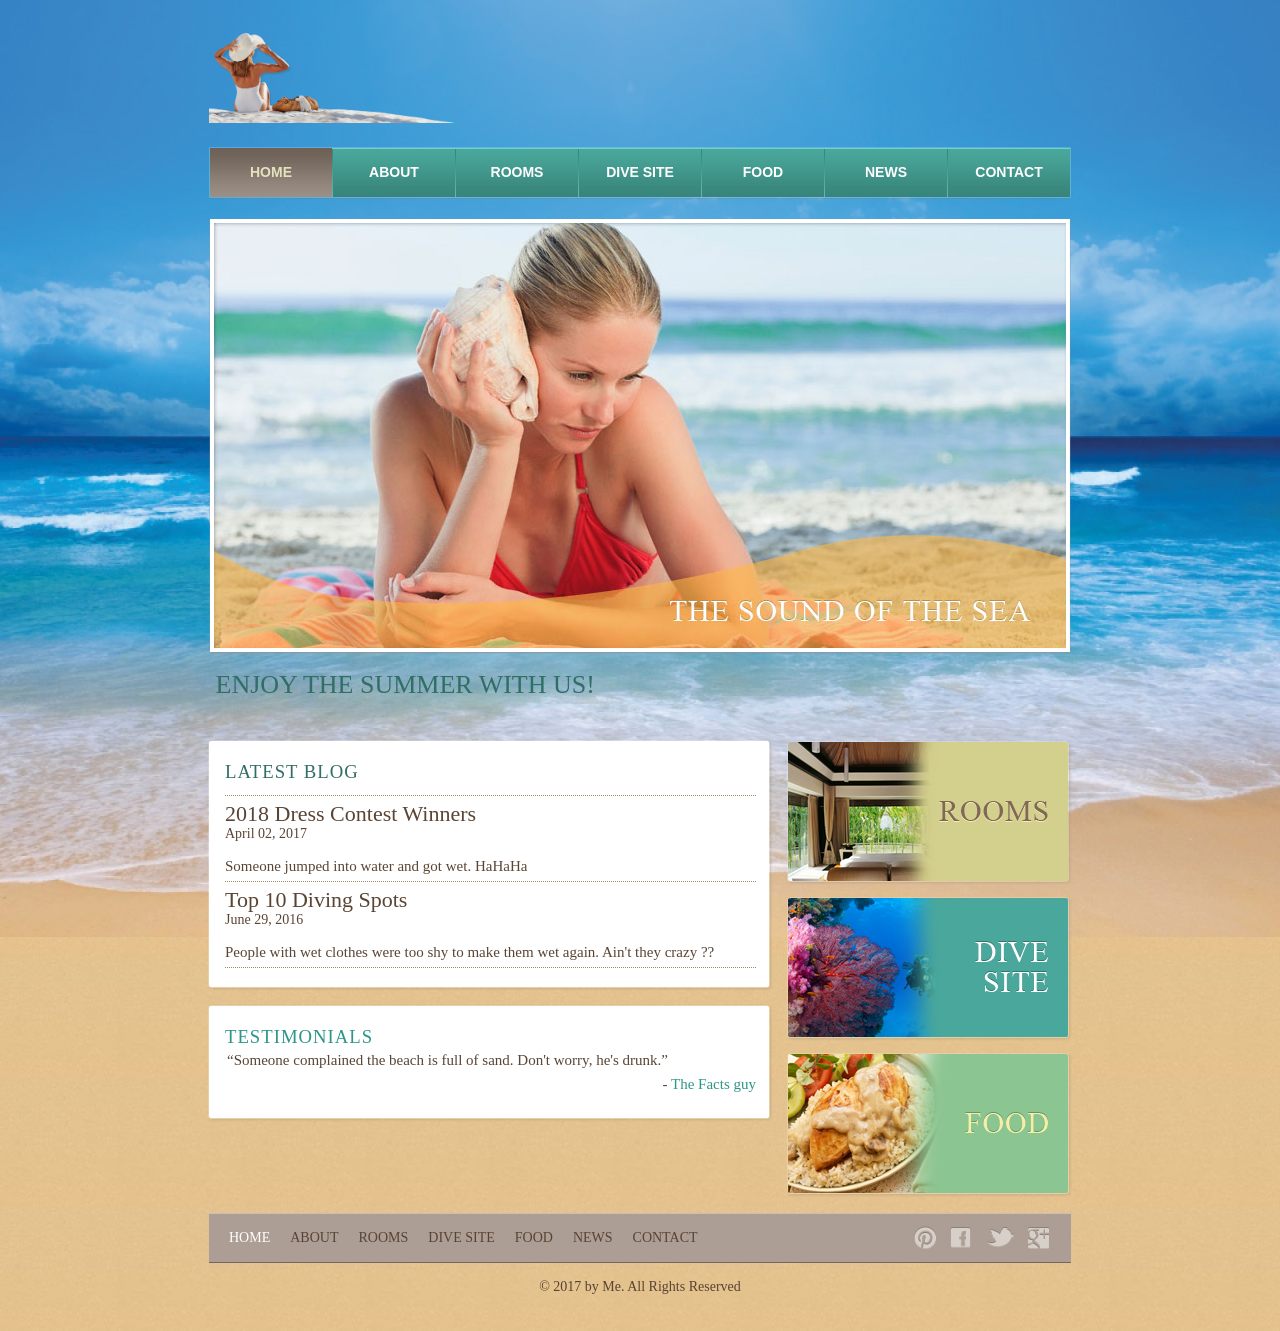
<file: src/main/webapp/index.html>
<!DOCTYPE html>
<html>
<head>
	<meta charset="UTF-8">
	<title>Beach Resort</title>
	<link rel="stylesheet" href="css/style.css" type="text/css">
</head>
<body>
	<div id="background">
		<div id="page">
			<div id="header">
				<div id="logo">
					<a href="index.html"><img src="images/logo.png" alt="LOGO" height="103" width="253"></a>
				</div>
				<div id="navigation">
					<ul>
						<li class="selected">
							<a href="index.html">Home</a>
						</li>
						<li>
							<a href="about.html">About</a>
						</li>
						<li>
							<a href="rooms.html">Rooms</a>
						</li>
						<li>
							<a href="dives.html">Dive Site</a>
						</li>
						<li>
							<a href="foods.html">Food</a>
						</li>
						<li>
							<a href="news.html">News</a>
						</li>
						<li>
							<a href="contact.html">Contact</a>
						</li>
					</ul>
				</div>
			</div>
			<div id="contents">
				<div id="adbox">
					<img src="images/sea-sound.jpg" alt="Img">
					<h1>Enjoy the Summer with Us!</h1>
				</div>
				<div id="main">
					<div class="box">
						<div>
							<div>
								<h3>Latest Blog</h3>
								<ul>
									<li>
										<h4><a href="news.html">2018 Dress Contest Winners</a></h4>
										<span>April 02, 2017</span>
										<p>
											Someone jumped into water and got wet. HaHaHa
										</p>
									</li>
									<li>
										<h4><a href="news.html">Top 10 Diving Spots</a></h4>
										<span>June 29, 2016</span>
										<p>
											People with wet clothes were too shy to make them wet again. Ain't they crazy ??
										</p>
									</li>
								</ul>
							</div>
						</div>
					</div>
					<div id="testimonials" class="box">
						<div>
							<div>
								<h3>Testimonials</h3>
								<p>
									“Someone complained the beach is full of sand. Don't worry, he's drunk.” <span>- <a href="index.html">The Facts guy</a></span>
								</p>
							</div>
						</div>
					</div>
				</div>
				<div id="sidebar">
					<div class="section">
						<a href="rooms.html"><img src="images/rooms.png" alt="Img"></a>
					</div>
					<div class="section">
						<a href="dives.html"><img src="images/dive-site.png" alt="Img"></a>
					</div>
					<div class="section">
						<a href="foods.html"><img src="images/food.png" alt="Img"></a>
					</div>
				</div>
			</div>
		</div>
		<div id="footer">
			<div>
				<ul class="navigation">
					<li class="active">
						<a href="index.html">Home</a>
					</li>
					<li>
						<a href="about.html">About</a>
					</li>
					<li>
						<a href="rooms.html">Rooms</a>
					</li>
					<li>
						<a href="dives.html">Dive Site</a>
					</li>
					<li>
						<a href="foods.html">Food</a>
					</li>
					<li>
						<a href="news.html">News</a>
					</li>
					<li>
						<a href="contact.html">Contact</a>
					</li>
				</ul>
				<div id="connect">
					<a href="http://pinterest.com/" target="_blank" class="pinterest"></a> <a href="http://facebook.com/" target="_blank" class="facebook"></a> <a href="http://twitter.com/" target="_blank" class="twitter"></a> <a href="http://plus.google.com/" target="_blank" class="googleplus"></a>
				</div>
			</div>
			<p>
				© 2017 by Me. All Rights Reserved
			</p>
		</div>
	</div>
</body>
</html>
</file>
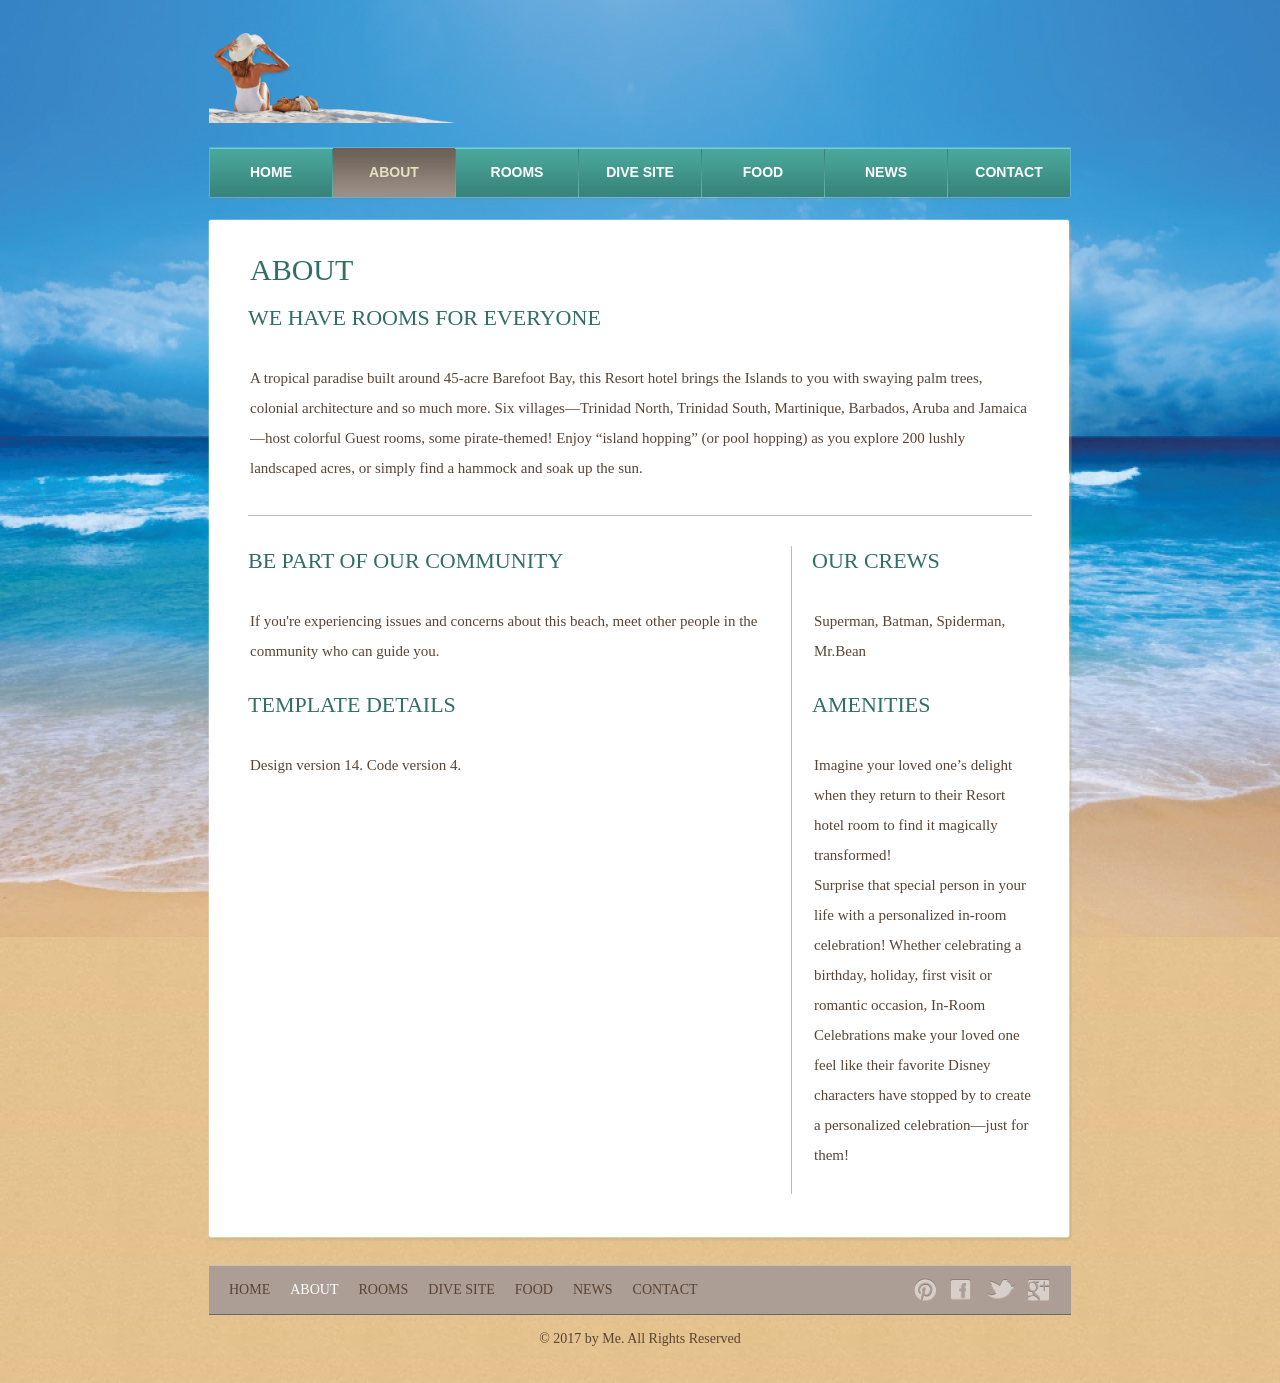
<file: src/main/webapp/about.html>
<!DOCTYPE html>
<html>
<head>
	<meta charset="UTF-8">
	<title>About - Beach Resort</title>
	<link rel="stylesheet" href="css/style.css" type="text/css">
</head>
<body>
	<div id="background">
		<div id="page">
			<div id="header">
				<div id="logo">
					<a href="index.html"><img src="images/logo.png" alt="LOGO" height="103" width="253"></a>
				</div>
				<div id="navigation">
					<ul>
						<li>
							<a href="index.html">Home</a>
						</li>
						<li class="selected">
							<a href="about.html">About</a>
						</li>
						<li>
							<a href="rooms.html">Rooms</a>
						</li>
						<li>
							<a href="dives.html">Dive Site</a>
						</li>
						<li>
							<a href="foods.html">Food</a>
						</li>
						<li>
							<a href="news.html">News</a>
						</li>
						<li>
							<a href="contact.html">Contact</a>
						</li>
					</ul>
				</div>
			</div>
			<div id="contents">
				<div class="box">
					<div>
						<div class="body">
							<h1>About</h1>
							<h2>We Have Rooms for Everyone</h2>
							<p>
								A tropical paradise built around 45-acre Barefoot Bay, this Resort hotel brings the Islands to you with swaying palm trees, colonial architecture and so much more. Six villages—Trinidad North, Trinidad South, Martinique, Barbados, Aruba and Jamaica—host colorful Guest rooms, some pirate-themed! Enjoy “island hopping” (or pool hopping) as you explore 200 lushly landscaped acres, or simply find a hammock and soak up the sun. 
							</p>
							<hr>
							<div class="ads">
								<h2>Our Crews</h2>
								<p>
									Superman, Batman, Spiderman, Mr.Bean
								</p>
								<h2>Amenities</h2>
								<p>
									Imagine your loved one’s delight when they return to their Resort hotel room to find it magically transformed!<br>
 									Surprise that special person in your life with a personalized in-room celebration! Whether celebrating a birthday, holiday, first visit or romantic occasion, In-Room Celebrations make your loved one feel like their favorite Disney characters have stopped by to create a personalized celebration—just for them!
								</p>
							</div>
							<h2>Be Part of Our Community</h2>
							<p>
								If you're experiencing issues and concerns about this beach, meet other people in the community who can guide you.
							</p>
							<h2>Template details</h2>
							<p>
								Design version 14. Code version 4.
							</p>
						</div>
					</div>
				</div>
			</div>
		</div>
		<div id="footer">
			<div>
				<ul class="navigation">
					<li>
						<a href="index.html">Home</a>
					</li>
					<li class="active">
						<a href="about.html">About</a>
					</li>
					<li>
						<a href="rooms.html">Rooms</a>
					</li>
					<li>
						<a href="dives.html">Dive Site</a>
					</li>
					<li>
						<a href="foods.html">Food</a>
					</li>
					<li>
						<a href="news.html">News</a>
					</li>
					<li>
						<a href="contact.html">Contact</a>
					</li>
				</ul>
				<div id="connect">
					<a href="http://pinterest.com/" target="_blank" class="pinterest"></a> <a href="http://facebook.com/" target="_blank" class="facebook"></a> <a href="http://twitter.com/" target="_blank" class="twitter"></a> <a href="http://plus.google.com/" target="_blank" class="googleplus"></a>
				</div>
			</div>
			<p>
				© 2017 by Me. All Rights Reserved
			</p>
		</div>
	</div>
</body>
</html>
</file>
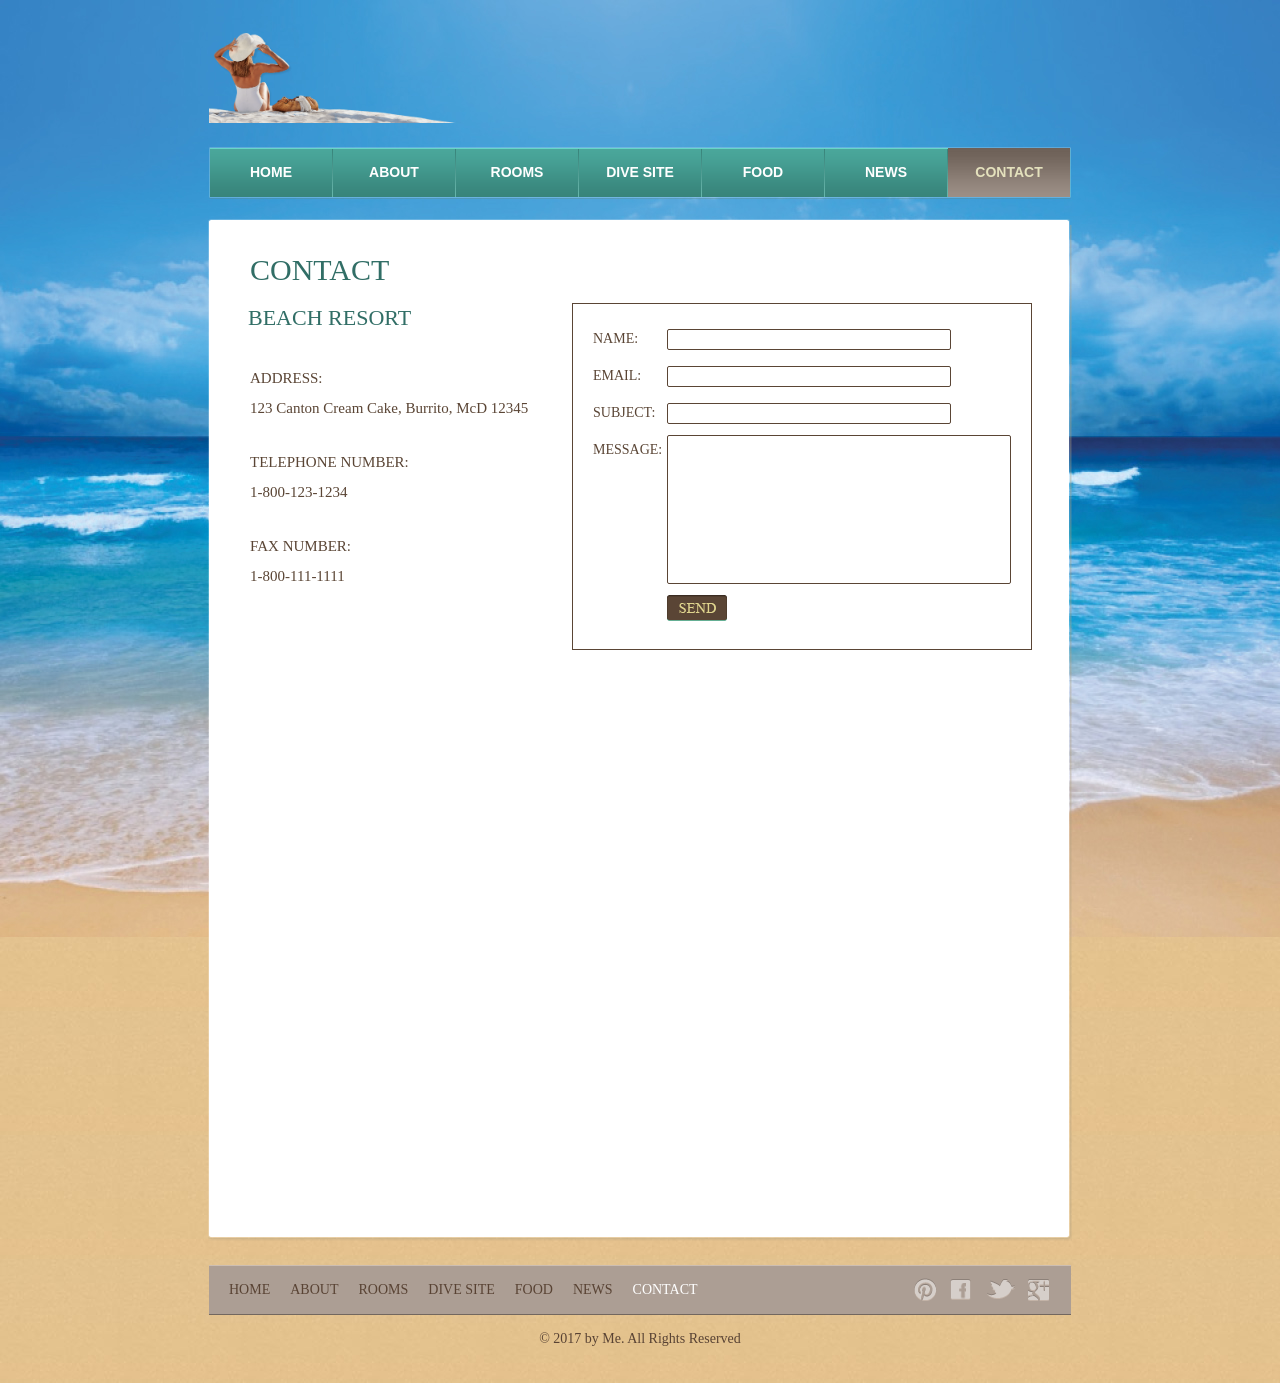
<file: src/main/webapp/contact.html>
<!DOCTYPE html>
<html>
<head>
	<meta charset="UTF-8">
	<title>Contact - Beach Resort</title>
	<link rel="stylesheet" href="css/style.css" type="text/css">
</head>
<body>
	<div id="background">
		<div id="page">
			<div id="header">
				<div id="logo">
					<a href="index.html"><img src="images/logo.png" alt="LOGO" height="103" width="253"></a>
				</div>
				<div id="navigation">
					<ul>
						<li>
							<a href="index.html">Home</a>
						</li>
						<li>
							<a href="about.html">About</a>
						</li>
						<li>
							<a href="rooms.html">Rooms</a>
						</li>
						<li>
							<a href="dives.html">Dive Site</a>
						</li>
						<li>
							<a href="foods.html">Food</a>
						</li>
						<li>
							<a href="news.html">News</a>
						</li>
						<li class="selected">
							<a href="contact.html">Contact</a>
						</li>
					</ul>
				</div>
			</div>
			<div id="contents">
				<div class="box">
					<div>
						<div id="contact" class="body">
							<h1>Contact</h1>
							<form action="index.html" method="post">
								<table>
									<tbody>
										<tr>
											<td>Name:</td>
											<td><input type="text" value="" class="txtfield"></td>
										</tr> <tr>
											<td>Email:</td>
											<td><input type="text" value="" class="txtfield"></td>
										</tr> <tr>
											<td>Subject:</td>
											<td><input type="text" value="" class="txtfield"></td>
										</tr> <tr>
											<td class="txtarea">Message:</td>
											<td><textarea></textarea></td>
										</tr> <tr>
											<td></td>
											<td><input type="submit" value="" class="btn"></td>
										</tr>
									</tbody>
								</table>
							</form>
							<h2> Beach Resort</h2>
							<p>
								<span>Address:</span> 123 Canton Cream Cake, Burrito, McD 12345
							</p>
							<p>
								<span>Telephone Number:</span> 1-800-123-1234
							</p>
							<p>
								<span>Fax Number:</span> 1-800-111-1111
							</p>
						</div>
					</div>
				</div>
			</div>
		</div>
		<div id="footer">
			<div>
				<ul class="navigation">
					<li>
						<a href="index.html">Home</a>
					</li>
					<li>
						<a href="about.html">About</a>
					</li>
					<li>
						<a href="rooms.html">Rooms</a>
					</li>
					<li>
						<a href="dives.html">Dive Site</a>
					</li>
					<li>
						<a href="foods.html">Food</a>
					</li>
					<li>
						<a href="news.html">News</a>
					</li>
					<li class="active">
						<a href="contact.html">Contact</a>
					</li>
				</ul>
				<div id="connect">
					<a href="http://pinterest.com/" target="_blank" class="pinterest"></a> <a href="http://facebook.com/" target="_blank" class="facebook"></a> <a href="http://twitter.com/" target="_blank" class="twitter"></a> <a href="http://plus.google.com/" target="_blank" class="googleplus"></a>
				</div>
			</div>
			<p>
				© 2017 by Me. All Rights Reserved
			</p>
		</div>
	</div>
</body>
</html>
</file>
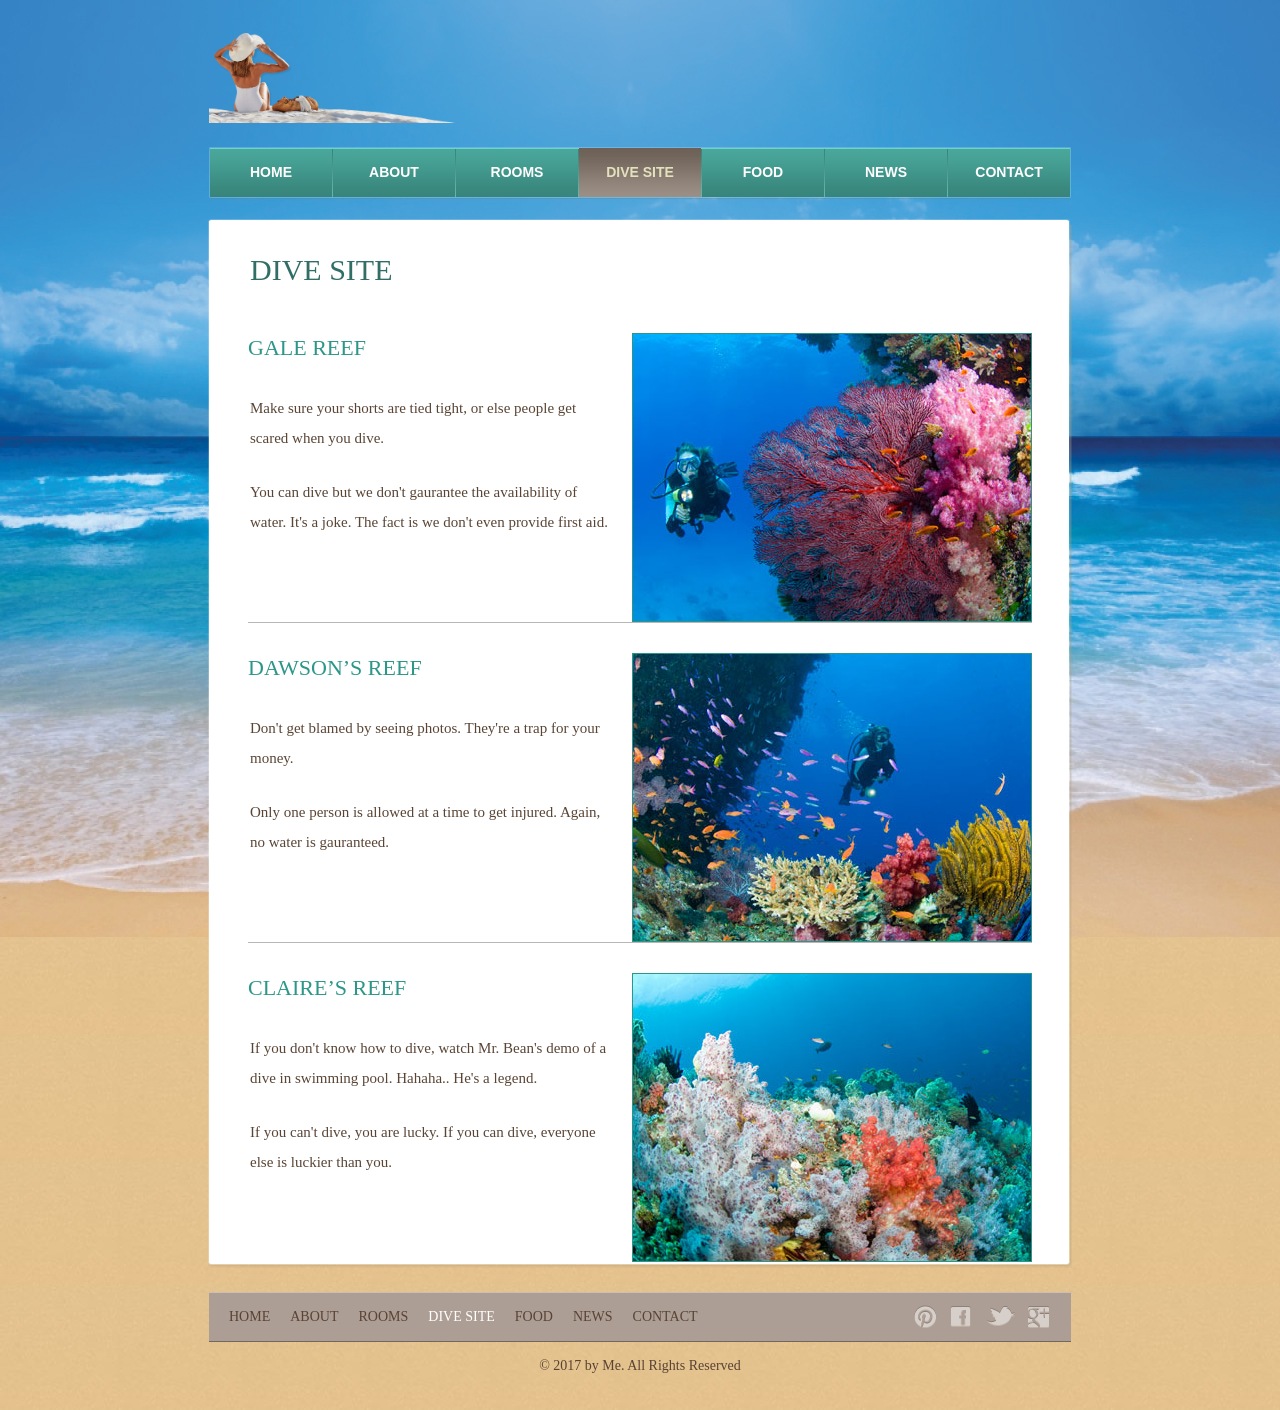
<file: src/main/webapp/dives.html>
<!DOCTYPE html>
<html>
<head>
	<meta charset="UTF-8">
	<title>Dive Sites - Beach Resort </title>
	<link rel="stylesheet" href="css/style.css" type="text/css">
</head>
<body>
	<div id="background">
		<div id="page">
			<div id="header">
				<div id="logo">
					<a href="index.html"><img src="images/logo.png" alt="LOGO" height="103" width="253"></a>
				</div>
				<div id="navigation">
					<ul>
						<li>
							<a href="index.html">Home</a>
						</li>
						<li>
							<a href="about.html">About</a>
						</li>
						<li>
							<a href="rooms.html">Rooms</a>
						</li>
						<li class="selected">
							<a href="dives.html">Dive Site</a>
						</li>
						<li>
							<a href="foods.html">Food</a>
						</li>
						<li>
							<a href="news.html">News</a>
						</li>
						<li>
							<a href="contact.html">Contact</a>
						</li>
					</ul>
				</div>
			</div>
			<div id="contents">
				<div class="box">
					<div>
						<div class="body">
							<h1>Dive Site</h1>
							<ul id="sites">
								<li>
									<a href="dives.html"><img src="images/reef1.jpg" alt="Img"></a>
									<h2><a href="dives.html">Gale Reef</a></h2>
									<p>
										Make sure your shorts are tied tight, or else people get scared when you dive.
									</p>
									<p>
										You can dive but we don't gaurantee the availability of water. It's a joke. The fact is we don't even provide first aid.
									</p>
								</li>
								<li>
									<a href="dives.html"><img src="images/reef2.jpg" alt="Img"></a>
									<h2><a href="dives.html">Dawson’s Reef</a></h2>
									<p>
										Don't get blamed by seeing photos. They're a trap for your money.
									</p>
									<p>
										Only one person is allowed at a time to get injured. Again, no water is gauranteed.
									</p>
								</li>
								<li>
									<a href="dives.html"><img src="images/reef3.jpg" alt="Img"></a>
									<h2><a href="dives.html">Claire’s REEF</a></h2>
									<p>
										If you don't know how to dive, watch Mr. Bean's demo of a dive in swimming pool. Hahaha.. He's a legend.
									</p>
									<p>
										If you can't dive, you are lucky. If you can dive, everyone else is luckier than you.
									</p>
								</li>
							</ul>
						</div>
					</div>
				</div>
			</div>
		</div>
		<div id="footer">
			<div>
				<ul class="navigation">
					<li>
						<a href="index.html">Home</a>
					</li>
					<li>
						<a href="about.html">About</a>
					</li>
					<li>
						<a href="rooms.html">Rooms</a>
					</li>
					<li class="active">
						<a href="dives.html">Dive Site</a>
					</li>
					<li>
						<a href="foods.html">Food</a>
					</li>
					<li>
						<a href="news.html">News</a>
					</li>
					<li>
						<a href="contact.html">Contact</a>
					</li>
				</ul>
				<div id="connect">
					<a href="http://pinterest.com/" target="_blank" class="pinterest"></a> <a href="http://facebook.com/" target="_blank" class="facebook"></a> <a href="http://twitter.com/" target="_blank" class="twitter"></a> <a href="http://plus.google.com/" target="_blank" class="googleplus"></a>
				</div>
			</div>
			<p>
				© 2017 by Me. All Rights Reserved
			</p>
		</div>
	</div>
</body>
</html>
</file>
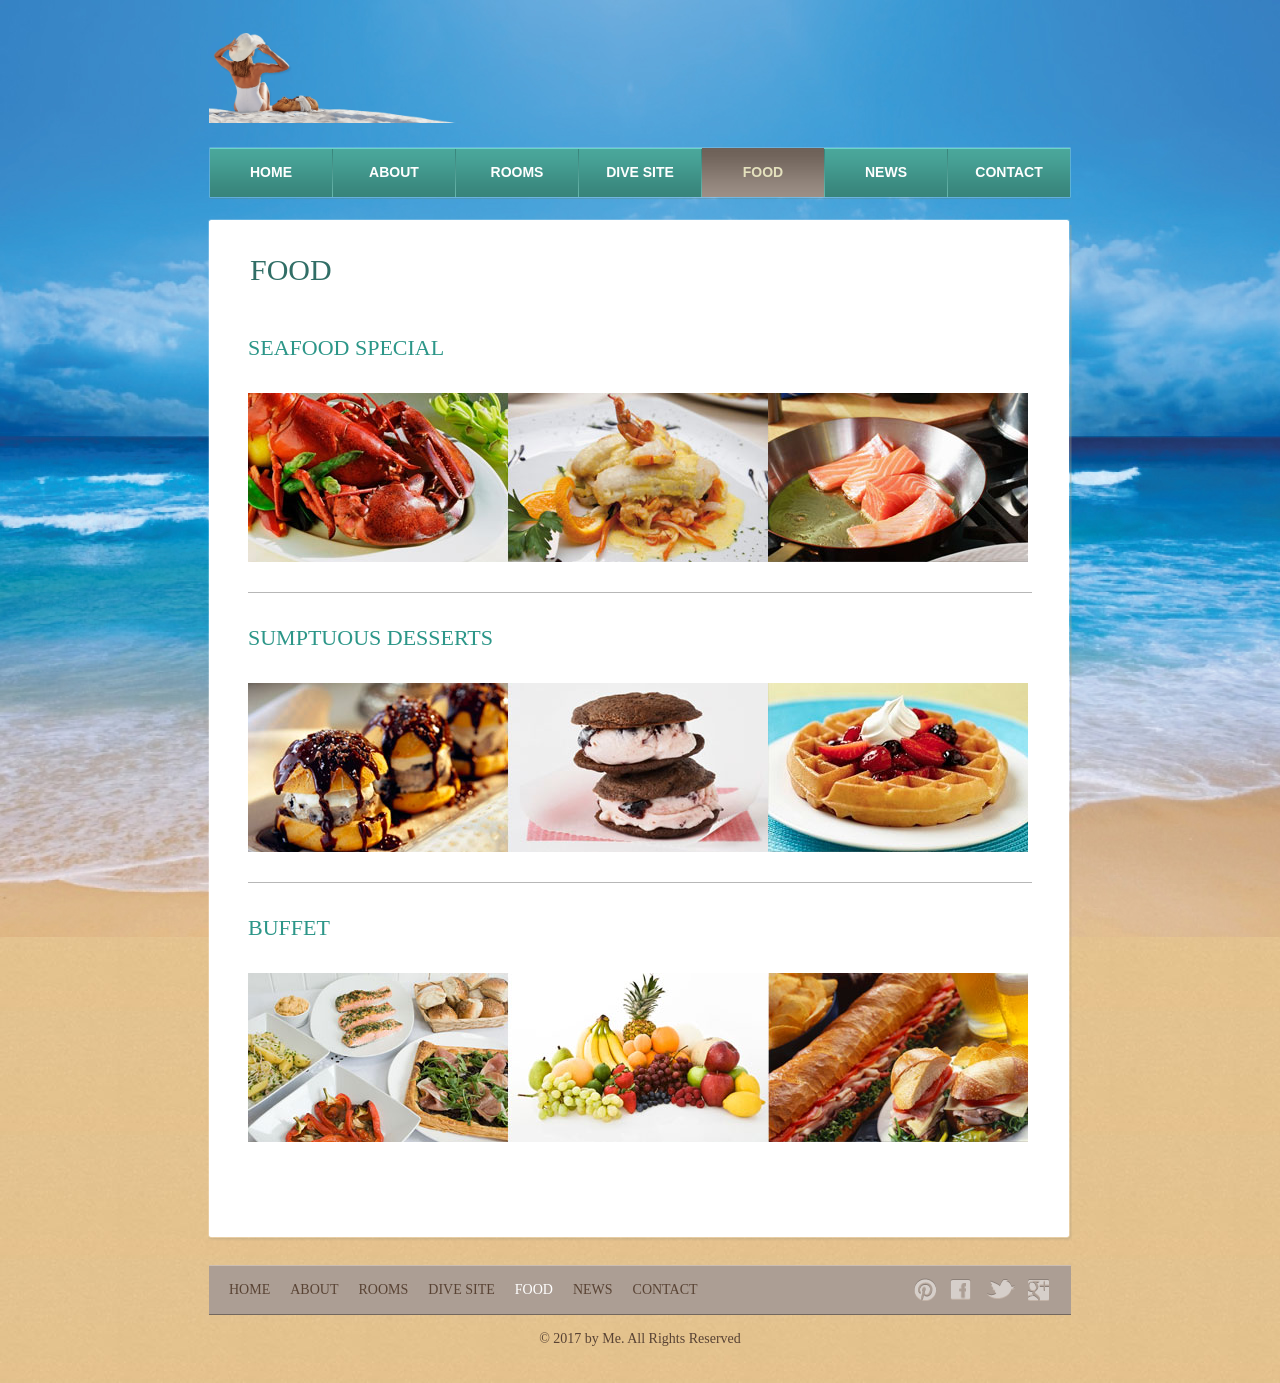
<file: src/main/webapp/foods.html>
<!DOCTYPE html>
<html>
<head>
	<meta charset="UTF-8">
	<title>Foods - Beach Resort </title>
	<link rel="stylesheet" href="css/style.css" type="text/css">
</head>
<body>
	<div id="background">
		<div id="page">
			<div id="header">
				<div id="logo">
					<a href="index.html"><img src="images/logo.png" alt="LOGO" height="103" width="253"></a>
				</div>
				<div id="navigation">
					<ul>
						<li>
							<a href="index.html">Home</a>
						</li>
						<li>
							<a href="about.html">About</a>
						</li>
						<li>
							<a href="rooms.html">Rooms</a>
						</li>
						<li>
							<a href="dives.html">Dive Site</a>
						</li>
						<li class="selected">
							<a href="foods.html">Food</a>
						</li>
						<li>
							<a href="news.html">News</a>
						</li>
						<li>
							<a href="contact.html">Contact</a>
						</li>
					</ul>
				</div>
			</div>
			<div id="contents">
				<div class="box">
					<div>
						<div class="body">
							<h1>Food</h1>
							<ul id="foods">
								<li>
									<h2><a href="foods.html">SeaFood Special</a></h2>
									<div class="infos">
										<a href="foods.html"><img src="images/seafoods.jpg" alt="Img" height="169" width="780"><span class="cover"></span></a>
										<p>
											<span>Fried Salmon Special</span> I'm a product overview. Here you can write more information about your product. Buyers like to know ...
										</p>
									</div>
								</li>
								<li>
									<h2><a href="foods.html">Sumptuous Desserts</a></h2>
									<div class="infos">
										<a href="foods.html"><img src="images/desserts.jpg" alt="Img" height="169" width="780"><span class="cover"></span></a>
										<p>
											<span>Choco Ice Cream Sandwich</span> I'm a product overview. Here you can write more information about your product. Buyers like to know ...
										</p>
									</div>
								</li>
								<li>
									<h2><a href="foods.html">Buffet</a></h2>
									<div class="infos">
										<a href="foods.html"><img src="images/buffet.jpg" alt="Img" height="169" width="780"><span class="cover"></span></a>
										<p>
											<span>Mixed Buffet</span> I'm a product overview. Here you can write more information about your product. Buyers like to know ...
										</p>
									</div>
								</li>
							</ul>
						</div>
					</div>
				</div>
			</div>
		</div>
		<div id="footer">
			<div>
				<ul class="navigation">
					<li>
						<a href="index.html">Home</a>
					</li>
					<li>
						<a href="about.html">About</a>
					</li>
					<li>
						<a href="rooms.html">Rooms</a>
					</li>
					<li>
						<a href="dives.html">Dive Site</a>
					</li>
					<li class="active">
						<a href="foods.html">Food</a>
					</li>
					<li>
						<a href="news.html">News</a>
					</li>
					<li>
						<a href="contact.html">Contact</a>
					</li>
				</ul>
				<div id="connect">
					<a href="http://pinterest.com/" target="_blank" class="pinterest"></a> <a href="http://facebook.com/" target="_blank" class="facebook"></a> <a href="http://twitter.com/" target="_blank" class="twitter"></a> <a href="http://plus.google.com/" target="_blank" class="googleplus"></a>
				</div>
			</div>
			<p>
				© 2017 by Me. All Rights Reserved
			</p>
		</div>
	</div>
</body>
</html>
</file>
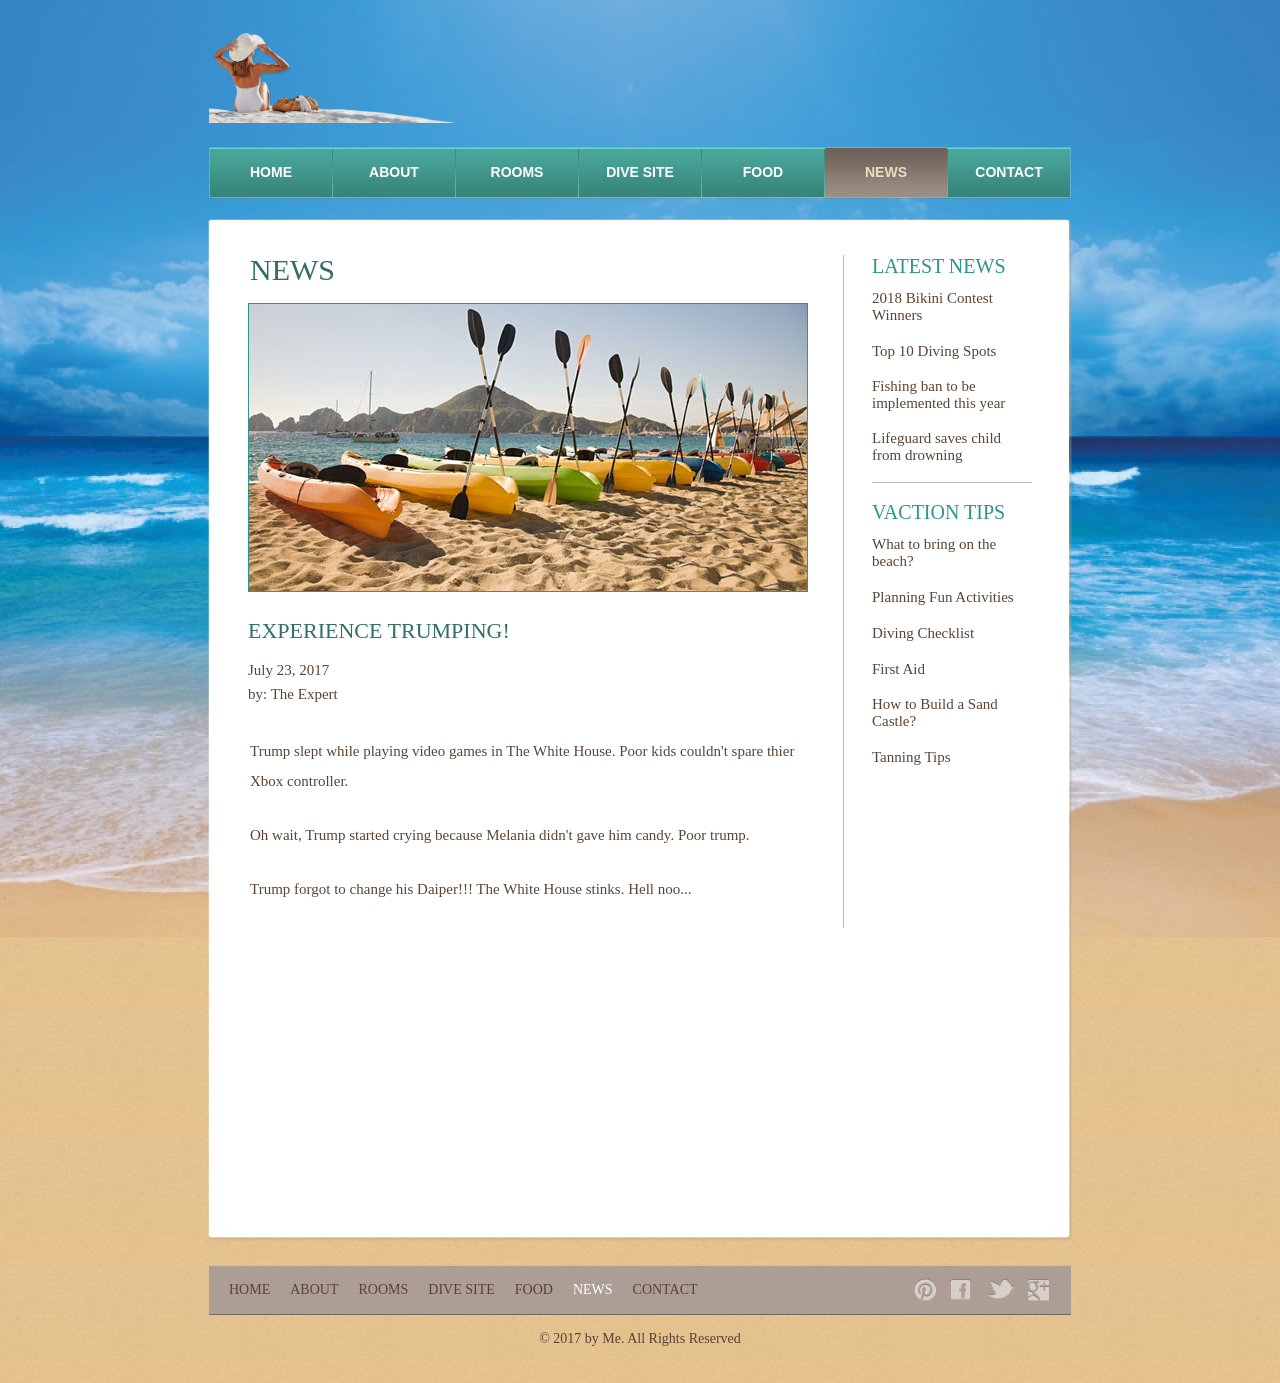
<file: src/main/webapp/news.html>
<!DOCTYPE html>
<head>
	<meta charset="UTF-8">
	<title>News - Beach Resort </title>
	<link rel="stylesheet" href="css/style.css" type="text/css">
</head>
<body>
	<div id="background">
		<div id="page">
			<div id="header">
				<div id="logo">
					<a href="index.html"><img src="images/logo.png" alt="LOGO" height="103" width="253"></a>
				</div>
				<div id="navigation">
					<ul>
						<li>
							<a href="index.html">Home</a>
						</li>
						<li>
							<a href="about.html">About</a>
						</li>
						<li>
							<a href="rooms.html">Rooms</a>
						</li>
						<li>
							<a href="dives.html">Dive Site</a>
						</li>
						<li>
							<a href="foods.html">Food</a>
						</li>
						<li class="selected">
							<a href="news.html">News</a>
						</li>
						<li>
							<a href="contact.html">Contact</a>
						</li>
					</ul>
				</div>
			</div>
			<div id="contents">
				<div class="box">
					<div>
						<div id="news" class="body">
							<div class="sidebar">
								<h3>Latest News</h3>
								<ul>
									<li>
										<a href="news.html">2018 Bikini Contest Winners</a>
									</li>
									<li>
										<a href="news.html">Top 10 Diving Spots</a>
									</li>
									<li>
										<a href="news.html">Fishing ban to be implemented this year</a>
									</li>
									<li>
										<a href="news.html">Lifeguard saves child from drowning</a>
									</li>
								</ul>
								<h3>Vaction Tips</h3>
								<ul>
									<li>
										<a href="news.html">What to bring on the beach?</a>
									</li>
									<li>
										<a href="news.html">Planning Fun Activities</a>
									</li>
									<li>
										<a href="news.html">Diving Checklist</a>
									</li>
									<li>
										<a href="news.html">First Aid</a>
									</li>
									<li>
										<a href="news.html">How to Build a Sand Castle?</a>
									</li>
									<li>
										<a href="news.html">Tanning Tips</a>
									</li>
								</ul>
							</div>
							<div>
								<h1>News</h1>
								<img src="images/kayak.jpg" alt="Img">
								<h2>Experience Trumping!</h2>
								<span class="time">July 23, 2017<br> by: The Expert</span>
								<p>
									Trump slept while playing video games in The White House. Poor kids couldn't spare thier Xbox controller. 
								</p>
								<p>
									Oh wait, Trump started crying because Melania didn't gave him candy. Poor trump.
								</p>
								<p>
									Trump forgot to change his Daiper!!! The White House stinks. Hell noo...
								</p>
							</div>
						</div>
					</div>
				</div>
			</div>
		</div>
		<div id="footer">
			<div>
				<ul class="navigation">
					<li>
						<a href="index.html">Home</a>
					</li>
					<li>
						<a href="about.html">About</a>
					</li>
					<li>
						<a href="rooms.html">Rooms</a>
					</li>
					<li>
						<a href="dives.html">Dive Site</a>
					</li>
					<li>
						<a href="foods.html">Food</a>
					</li>
					<li class="active">
						<a href="news.html">News</a>
					</li>
					<li>
						<a href="contact.html">Contact</a>
					</li>
				</ul>
				<div id="connect">
					<a href="http://pinterest.com/" target="_blank" class="pinterest"></a> <a href="http://facebook.com/" target="_blank" class="facebook"></a> <a href="http://twitter.com/" target="_blank" class="twitter"></a> <a href="http://plus.google.com/" target="_blank" class="googleplus"></a>
				</div>
			</div>
			<p>
				© 2017 by Me. All Rights Reserved
			</p>
		</div>
	</div>
</body>
</html>
</file>
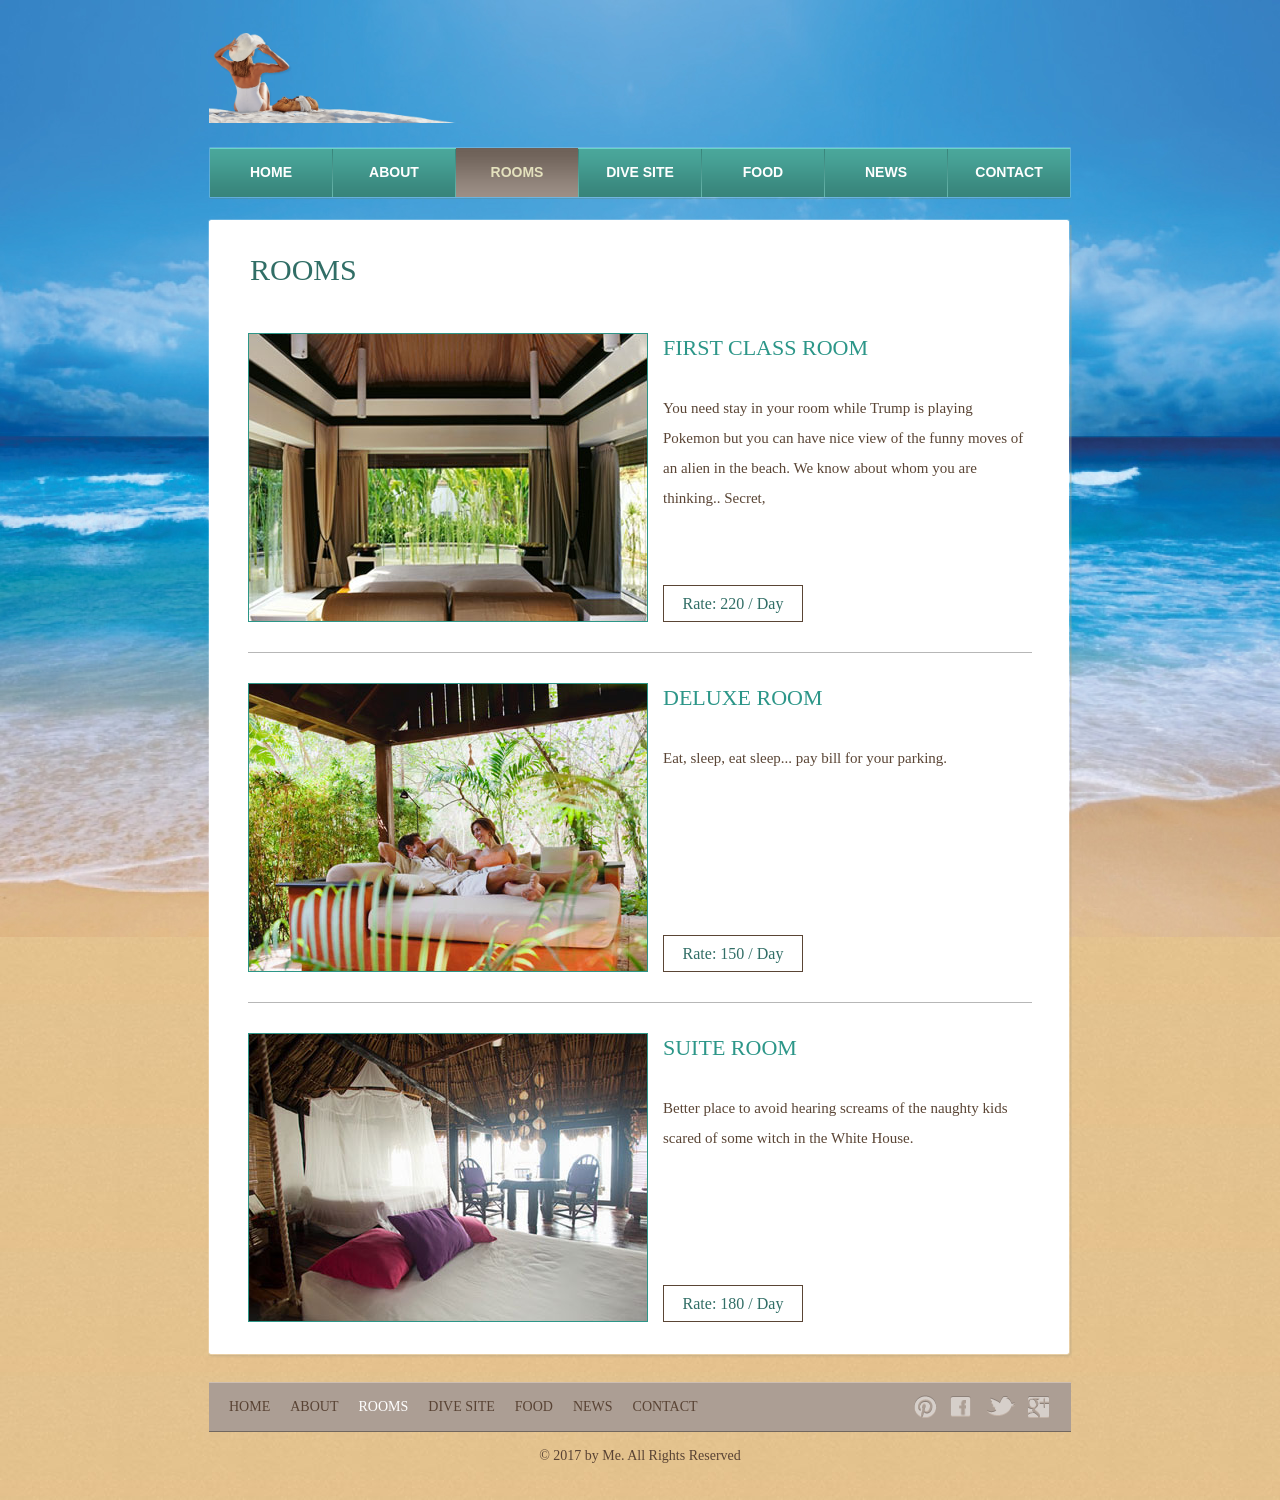
<file: src/main/webapp/rooms.html>
<!DOCTYPE html>
<html>
<head>
	<meta charset="UTF-8">
	<title>Rooms - Beach Resort </title>
	<link rel="stylesheet" href="css/style.css" type="text/css">
</head>
<body>
	<div id="background">
		<div id="page">
			<div id="header">
				<div id="logo">
					<a href="index.html"><img src="images/logo.png" alt="LOGO" height="103" width="253"></a>
				</div>
				<div id="navigation">
					<ul>
						<li>
							<a href="index.html">Home</a>
						</li>
						<li>
							<a href="about.html">About</a>
						</li>
						<li class="selected">
							<a href="rooms.html">Rooms</a>
						</li>
						<li>
							<a href="dives.html">Dive Site</a>
						</li>
						<li>
							<a href="foods.html">Food</a>
						</li>
						<li>
							<a href="news.html">News</a>
						</li>
						<li>
							<a href="contact.html">Contact</a>
						</li>
					</ul>
				</div>
			</div>
			<div id="contents">
				<div class="box">
					<div>
						<div class="body">
							<h1>Rooms</h1>
							<ul id="rooms">
								<li>
									<a href="rooms.html"><img src="images/first-class.jpg" alt="Img"></a>
									<h2><a href="rooms.html">First Class Room</a></h2>
									<p>
										You need stay in your room while Trump is playing Pokemon but you can have nice view of the funny moves of an alien in the beach. We know about whom you are thinking.. Secret,
									</p>
									<span class="rate">Rate: 220 / Day</span>
								</li>
								<li>
									<a href="rooms.html"><img src="images/deluxe.jpg" alt="Img"></a>
									<h2><a href="rooms.html">Deluxe Room</a></h2>
									<p>
										Eat, sleep, eat sleep... pay bill for your parking.
									</p>
									<span class="rate">Rate: 150 / Day</span>
								</li>
								<li>
									<a href="rooms.html"><img src="images/suite.jpg" alt="Img"></a>
									<h2><a href="rooms.html">Suite Room</a></h2>
									<p>
										Better place to avoid hearing screams of the naughty kids scared of some witch in the White House. 
									</p>
									<span class="rate">Rate: 180 / Day</span>
								</li>
							</ul>
						</div>
					</div>
				</div>
			</div>
		</div>
		<div id="footer">
			<div>
				<ul class="navigation">
					<li>
						<a href="index.html">Home</a>
					</li>
					<li>
						<a href="about.html">About</a>
					</li>
					<li class="active">
						<a href="rooms.html">Rooms</a>
					</li>
					<li>
						<a href="dives.html">Dive Site</a>
					</li>
					<li>
						<a href="foods.html">Food</a>
					</li>
					<li>
						<a href="news.html">News</a>
					</li>
					<li>
						<a href="contact.html">Contact</a>
					</li>
				</ul>
				<div id="connect">
					<a href="http://pinterest.com/" target="_blank" class="pinterest"></a> <a href="http://facebook.com/" target="_blank" class="facebook"></a> <a href="http://twitter.com/" target="_blank" class="twitter"></a> <a href="http://plus.google.com/" target="_blank" class="googleplus"></a>
				</div>
			</div>
			<p>
				© 2017 by Me. All Rights Reserved
			</p>
		</div>
	</div>
</body>
</html>
</file>
<file: src/main/webapp/css/style.css>
/* Website template by freewebsitetemplates.com */
body {
	background: #ffb744 url(../images/bg-body.jpg) repeat left bottom;
	font-family: "Times New Roman", Times, serif;
	margin: 0;
}
#background {
	background: url(../images/bg-pattern.jpg) repeat-x center top;
	min-height: 1000px;
}
#page {
	width: 960px;
	margin: 0 auto;
}
img {
	border: 0;
}
/*------------------------------ Sprites ------------------------------*/
#navigation li, #navigation li a:hover, #navigation li.selected a {
	background-image: url(../images/bg-menu.png);
	background-repeat: repeat-x;
}
#contents div.box, #contents div.box > div, #contents div.body {
	background-image: url(../images/content-box.png);
	background-repeat: no-repeat;
}
#main div.box, #main div.box > div, #main div.box > div > div {
	background-image: url(../images/bg-box.png);
	background-repeat: no-repeat;
}
/*------------------------------ HEADER ------------------------------*/
#header {
	margin-bottom: 20px;
	padding-top: 20px;
}
/** Logo **/
#logo {
	float: left;
	margin-bottom: 20px;
	margin-left: 49px;
}
/** Navigation **/
#navigation {
	background: url(../images/bg-navigation.png) no-repeat;
	clear: both;
	height: 50px;
	width: 860px;
	margin: 0 auto;
	padding: 1px;
}
#navigation ul {
	display: inline-block;
	width: 860px;
	list-style: none;
	margin: 0;
	padding: 0;
}
#navigation li {
	float: left;
	background-position: 0 -118px;
	background-repeat: no-repeat;
	height: 49px;
	width: 122px;
	margin: 0;
	padding-left: 1px;
	text-align: center;
}
#navigation li:first-child {
	background: none;
	margin-left: 0;
	padding-left: 0;
}
#navigation li a {
	color: #fff;
	display: block;
	font: bold 14px/48px Arial, Helvetica, sans-serif;
	height: 49px;
	text-decoration: none;
	text-transform: uppercase;
}
#navigation li a:hover {
	background-position: 0 -59px;
	color: #6d6157;
}
#navigation li.selected a {
	background-position: 0 0;
	color: #e4e1bd;
}
/*------------------------------ CONTENTS ------------------------------*/
#contents {
	display: inline-block;
	width: 865px;
	padding: 0 47px;
}
#contents h1 {
	color: #316e66;
	font: 26px/30px "Times New Roman", Times, serif;
	margin: 18px 0 20px;
	padding-left: 2px;
	text-transform: uppercase;
}
#contents div.body h1, #contents h2 {
	color: #316e66;
	font: 30px/30px "Times New Roman", Times, serif;
	margin: 0 0 18px;
	text-transform: uppercase;
}
#contents h2 {
	font-size: 22px;
	margin: 0 0 30px;
}
#contents h2 a {
	color: #2c9688;
	text-decoration: none;
}
#contents p {
	color: #5a4535;
	font-size: 15px;
	line-height: 30px;
	margin: 0;
	padding: 0 0 24px 2px;
}
#contents p a {
	color: #5a4535;
}
#contents p a:hover, #news div.sidebar ul li a:hover {
	color: #917157;
}
/** box-shadow **/
#contents div.box {
	background-position: left bottom;
	margin-bottom: 20px;
	margin-left: 1px;
	padding: 0 0 6px;
}
#contents div.box > div {
	background-position: -1745px top;
	padding: 6px 0 0;
}
#contents div.body {
	background-position: -871px top;
	background-repeat: repeat-y;
	min-height: 980px;
	padding: 30px 40px 0;
}
/** Adbox **/
#adbox {
	background: url(../images/bg-adbox.png) no-repeat left top;
	width: 852px;
	margin: 0 auto;
	padding: 4px 5px 18px;
}
#adbox p {
	font-size: 16px;
}
.ads {
	float: right;
	width: 220px;
	border-left: 1px solid #bbbbbb;
	margin-left: 20px;
	padding-left: 20px;
}
hr {
	border:0;
	border-top: 1px solid #bbbbbb;
	margin-bottom: 30px;
}
/** MAIN **/
#main {
	float: left;
	min-height: 100px;
	width: 566px;
}
#main div.box {
	background-position: left bottom;
	margin-bottom: 12px;
	padding: 0 0 6px;
}
#main div.box > div {
	background-position: -1145px top;
	padding: 6px 0 0;
}
#main div.box > div > div {
	background-position: -572px top;
	background-repeat: repeat-y;
	padding: 17px;
}
#main div.box h3 {
	color: #316e66;
	font-weight: normal;
	letter-spacing: 1px;
	border-bottom: 1px dotted #9c8964;
	margin: 0;
	padding: 0 0 12px;
	text-transform: uppercase;
}
#main div.box h4 {
	font: 22px/24px "Times New Roman", Times, serif;
	font-weight: normal;
	margin: 6px 0 0;
}
#main div.box h4 a {
	color: #5a4535;
	text-decoration: none;
}
#main div.box ul {
	list-style: none;
	margin: 0;
	padding: 0;
}
#main div.box ul li {
	border-bottom: 1px dotted #9c8964;
}
#main div.box ul li span {
	color: #5a4535;
	display: block;
	font-size: 14px;
	margin-bottom: 12px;
}
#main div.box ul li p {
	line-height: 24px;
	padding: 0 0 3px;
}
/** SIDEBAR **/
#sidebar {
	float: right;
	height: auto;
	width: 285px;
}
#sidebar div.section {
	height: 144px;
	margin-bottom: 12px;
}
#sidebar div.section:first-child {
	padding: 3px 0 0;
}
#sidebar div.section > a:hover {
	filter:alpha(opacity=60);
	opacity: 0.6;
}
/** testimonials **/
#contents div#testimonials h3 {
	color: #2c9688;
	font-weight: normal;
	letter-spacing: 1px;
	border-bottom: 0;
	padding-bottom: 0;
}
#testimonials p {
	display: inline-block;
	line-height: 24px;
	padding-bottom: 3px;
}
#testimonials p span {
	float: right;
}
#testimonials p span a {
	color: #2c9688;
	text-decoration: none;
}
#testimonials p span a:hover {
	color: #2c9688;
}
/** Rooms, Foods Dive Sites **/
#rooms, #foods, #sites {
	list-style: none;
	margin: 0;
	padding: 0;
}
#rooms li, #foods li, #sites li {
	display: inline-block;
	width: 784px;
	border-top: 1px solid #b7b7b7;
	padding: 30px 0;
	position: relative;
}
#rooms li:first-child, #foods li:first-child, #sites li:first-child {
	border-top: 0;
}
#rooms li img {
	float: left;
	border: 1px solid #2c9688;
	margin-right: 15px;
}
#rooms .rate {
	color: #316e66;
	display: inline-block;
	font: 16px/35px "Times New Roman", Times, serif;
	height: 35px;
	width: 138px;
	border: 1px solid #5a4535;
	text-align: center;
	position: absolute;
	bottom: 30px;
}
/** Food **/
#foods li > div.infos {
	height: 169px;
	width: 780px;
	position: relative;
}
#foods li > div.infos p {
	background: url(../images/bg-foodDetail.png) repeat;
	color: #316e66;
	display: none;
	height: 60px;
	width: 740px;
	padding: 6px 20px 0;
	position: absolute;
	left: 0;
	bottom: 0;
}
#foods li > div.infos p span {
	display: block;
	font: 22px/22px "Times New Roman", Times, serif;
}
#foods li > div.infos:hover span.cover {
	background: url(../images/bg-foodInfos.png) repeat;
	display: inline-block;
	height: 100%;
	width: 100%;
	position: absolute;
	left: 0;
	top: 0;
}
#foods li > div.infos:hover p {
	display: block;
}
/** Dive Site **/
#sites li {
	padding-bottom: 0;
}
#sites li img {
	float: right;
	border: 1px solid #2c9688;
	margin-left: 15px;
}
/** News **/
#news {
	display: inline-block;
	width: 784px;
}
#news > div {
	width: 560px;
	border-right: 1px solid #bbbbbb;
	padding-right: 35px;
}
#news > div img {
	border: 1px solid #2c9688;
	margin-bottom: 20px;
}
#news > div h2 {
	margin-bottom: 12px;
}
#news > div span {
	color: #5a4535;
	display: block;
	font: 15px/24px "Times New Roman", Times, serif;
	margin-bottom: 30px;
}
#news > div span.author {
	color: #2c9688;
	display: block;
	font-size: 14px;
	margin-bottom: 20px;
}
#news div.sidebar {
	float: right;
	width: 160px;
	border: 0;
	padding: 0;
}
#news div.sidebar h3 {
	color: #2c9688;
	font-size: 20px;
	font-weight: normal;
	border-top: 1px solid #b7b7b7;
	margin: 0 0 12px;
	padding-top: 18px;
	text-transform: uppercase;
}
#news div.sidebar h3:first-child {
	border: 0;
	padding-top: 0px;
}
#news div.sidebar ul {
	list-style: none;
	margin: 0 0 8px;
	padding: 0;
}
#news div.sidebar ul li a {
	color: #5a4535;
	display: inline-block;
	font-size: 15px;
	margin-bottom: 6px;
	text-decoration: none;
}
#news ul li {
	margin-bottom: 12px;
}
/** Contact **/
#contact form {
	float: right;
	color: #5a4535;
	height: 320px;
	width: 420px;
	border: 1px solid #5a4535;
	padding: 19px 19px 6px;
}
#contact form table {
	border-collapse: collapse;
}
#contact form table td {
	padding-bottom: 6px;
}
#contact table td:first-child {
	font-size: 14px;
	line-height: 30px;
	width: 180px;
	text-transform: uppercase;
}
#contact table td.txtarea {
	vertical-align: top;
}
#contact form input {
	height: 17px;
	line-height: 17px;
	width: 278px;
	border: 1px solid #5a4535;
	border-radius: 2px;
}
#contact textarea {
	height: 143px;
	line-height: 17px;
	width: 338px;
	border: 1px solid #5a4535;
	border-radius: 2px;
	overflow: auto;
	resize: none;
}
#contact input.btn {
	background: url(../images/btn-send.png) no-repeat -70px 0;
	cursor: pointer;
	height: 26px;
	width: 60px;
	border: 0;
	padding: 0;
	margin: 0;
}
#contact input.btn:hover {
	background-position: 0 0;
}
#contact p span {
	display: block;
	text-transform: uppercase;
}
/*------------------------------ FOOTER ------------------------------*/
#footer {
	color: #594334;
	font-size: 14px;
	line-height: 48px;
	margin: -38px 0 20px;
	padding-top: 42px;
	text-transform: uppercase;
}
#footer > div {
	background-color: #ac9e94;
	height: 48px;
	width: 822px;
	border-bottom: 1px solid #72675f;
	border-top: 1px solid #cdbeb2;
	margin: 0 auto;
	padding: 0 20px;
	text-align: right;
}
#footer ul.navigation {
	float: left;
	display: inline-block;
	list-style: none;
	margin: 0;
	padding: 0;
}
#footer ul.navigation li {
	float: left;
	margin-right: 10px;
}
#footer ul.navigation li a {
	color: #594334;
	padding: 0 5px;
	text-decoration: none;
}
#footer ul.navigation li:first-child a {
	border-left: 0;
	padding-left: 0;
}
#footer ul.navigation li a:hover {
	color: #eee7c3;
}
#footer ul.navigation li.active a {
	color: #fff;
}
#footer p {
	margin: 0;
	text-align: center;
	text-transform: none;
}
/** Connect **/
#connect {
	float: right;
	display: inline-block;
	line-height: 26px;
	margin: 12px 0 0;
}
#connect a {
	background: url(../images/icons.png) no-repeat;
	display: inline-block;
	height: 23px;
	width: 23px;
	margin-left: 10px;
}
#connect a.pinterest {
	background-position: 0 -33px;
}
#connect a.facebook {
	background-position: 0 -98px;
}
#connect a.twitter {
	background-position: 0 -164px;
	width: 28px;
}
#connect a.googleplus {
	background-position: 0 -230px;
}
#connect a.pinterest:hover {
	background-position: 0 0;
}
#connect a.facebook:hover {
	background-position: 0 -65px;
}
#connect a.twitter:hover {
	background-position: 0 -131px;
}
#connect a.googleplus:hover {
	background-position: 0 -197px;
}
</file>
